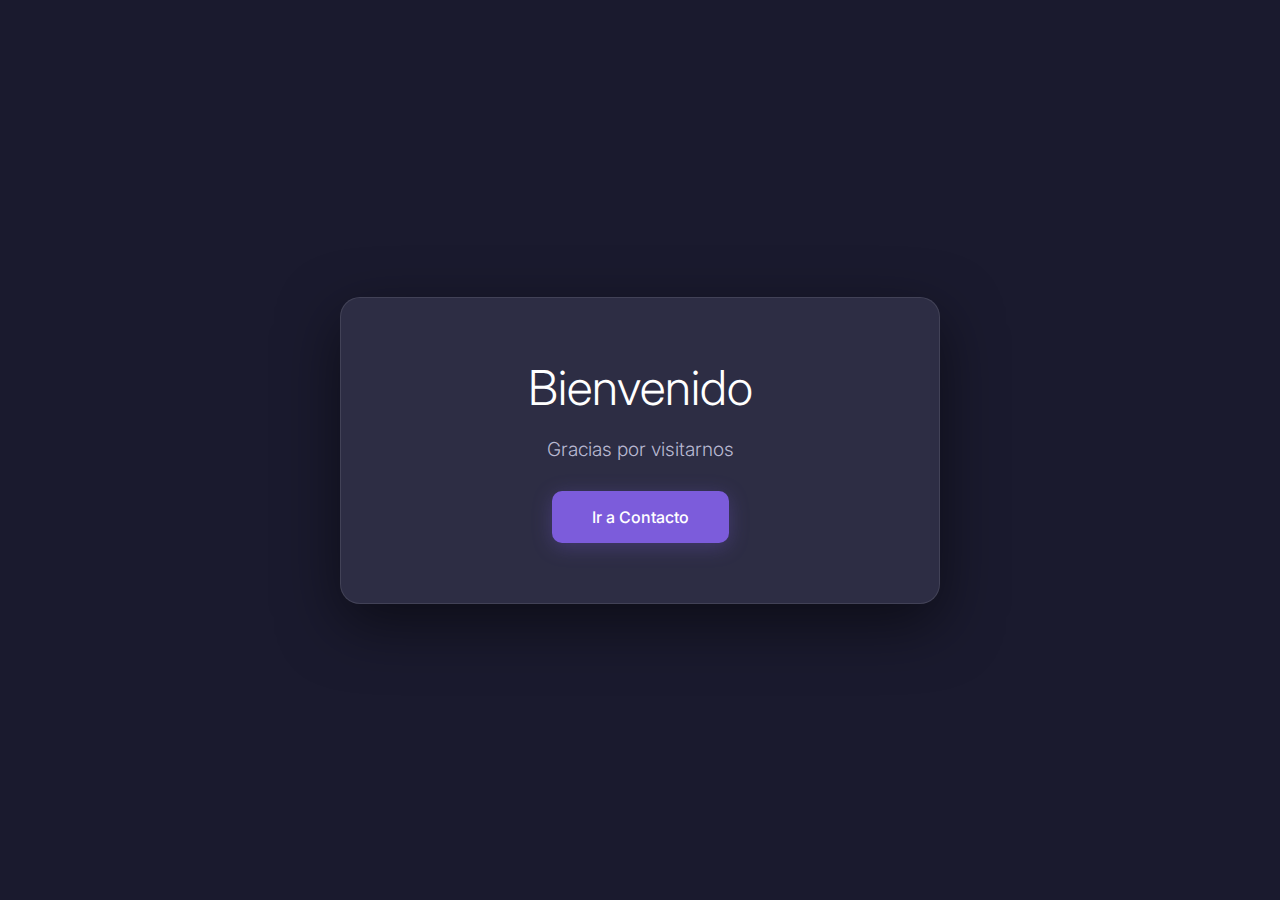
<file: index.html>
<!DOCTYPE html>
<html lang="es">
<head>
    <meta charset="UTF-8">
    <meta name="viewport" content="width=device-width, initial-scale=1.0">
    <title>Bienvenido - Página Principal</title>
    <link rel="stylesheet" href="php/css/styles.css">
    <link rel="preconnect" href="https://fonts.googleapis.com">
    <link rel="preconnect" href="https://fonts.gstatic.com" crossorigin>
    <link href="https://fonts.googleapis.com/css2?family=Inter:wght@300;400;500;600&display=swap" rel="stylesheet">
</head>
<body>
    <div class="container">
        <div class="welcome-box">
            <h1>Bienvenido</h1>
            <p>Gracias por visitarnos</p>
            <a href="contacto.html" class="btn-primary">Ir a Contacto</a>
        </div>
    </div>
</body>
</html>
</file>
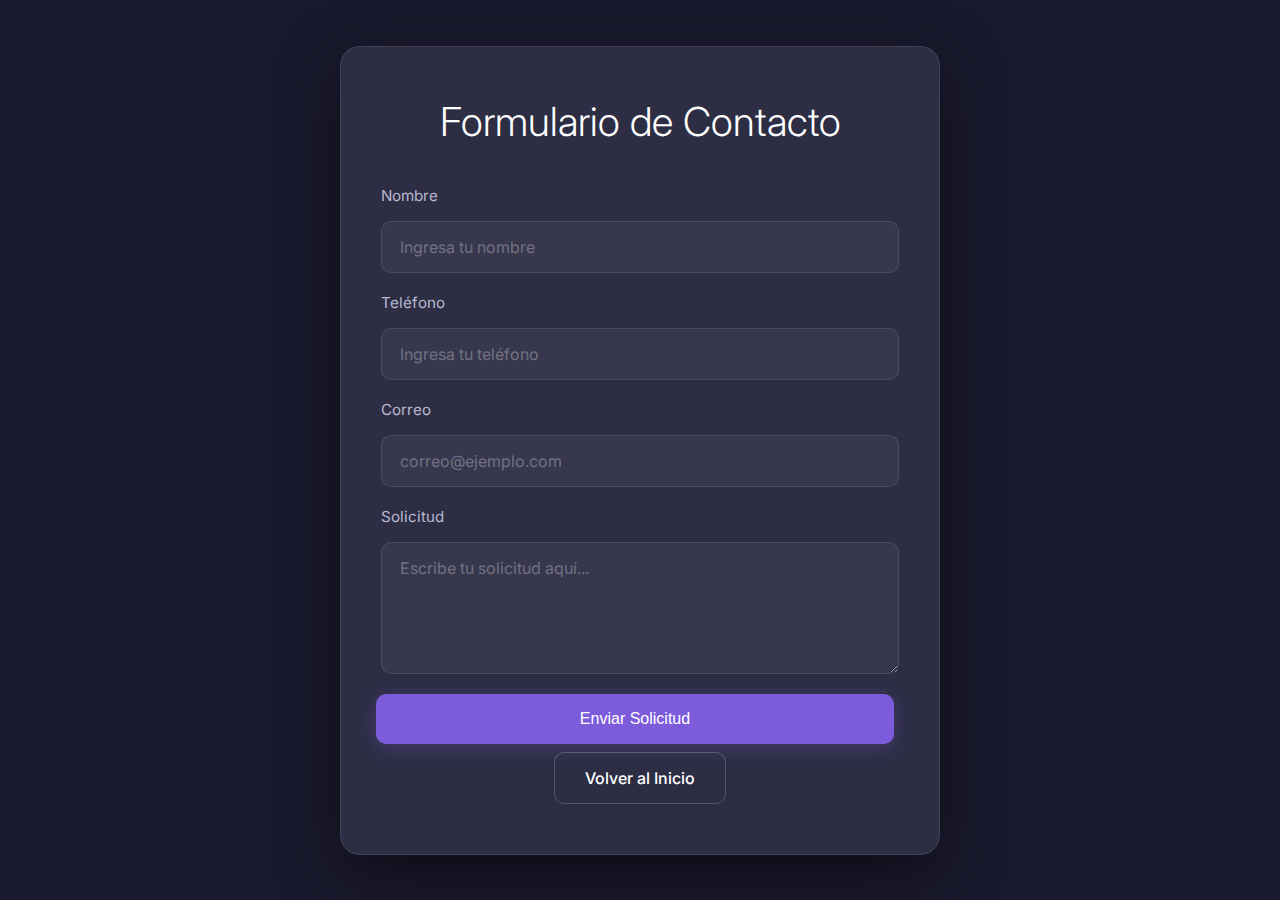
<file: contacto.html>
<!DOCTYPE html>
<html lang="es">
<head>
    <meta charset="UTF-8">
    <meta name="viewport" content="width=device-width, initial-scale=1.0">
    <title>Formulario de Contacto</title>
    <link rel="stylesheet" href="php/css/styles.css">
    <link rel="preconnect" href="https://fonts.googleapis.com">
    <link rel="preconnect" href="https://fonts.gstatic.com" crossorigin>
    <link href="https://fonts.googleapis.com/css2?family=Inter:wght@300;400;500;600&display=swap" rel="stylesheet">
</head>
<body>
    <div class="container">
        <div class="form-container">
            <h1>Formulario de Contacto</h1>
            <form 
            action="php/interconexion.php" 
            method="POST" 
            class="contact-form"
            >
                <div class="form-group">
                    <label for="nombre">Nombre</label>
                    <input type="text" id="nombre" name="nombre" placeholder="Ingresa tu nombre" required>
                </div>

                <div class="form-group">
                    <label for="telefono">Teléfono</label>
                    <input type="tel" id="telefono" name="telefono" placeholder="Ingresa tu teléfono" required>
                </div>

                <div class="form-group">
                    <label for="correo">Correo</label>
                    <input type="email" id="correo" name="correo" placeholder="correo@ejemplo.com" required>
                </div>

                <div class="form-group">
                    <label for="solicitud">Solicitud</label>
                    <textarea id="solicitud" name="solicitud" rows="5" placeholder="Escribe tu solicitud aquí..." required></textarea>
                </div>

                <div class="form-group">
                    <button type="submit" class="btn-submit">Enviar Solicitud</button>
                    <a href="index.html" class="btn-back">Volver al Inicio</a>
                </div>
            </form>
        </div>
    </div>
</body>
</html>
</file>
<file: php/css/styles.css>
/* Reset y estilos generales */
* {
    margin: 0;
    padding: 0;
    box-sizing: border-box;
}

body {
    font-family: 'Inter', 'Segoe UI', Tahoma, Geneva, Verdana, sans-serif;
    background: #1a1a2e;
    min-height: 100vh;
    display: flex;
    align-items: center;
    justify-content: center;
    padding: 20px;
}

.container {
    width: 100%;
    max-width: 600px;
}

/* Estilos para la página de bienvenida */
.welcome-box {
    background: #2d2d44;
    padding: 60px 40px;
    border-radius: 20px;
    box-shadow: 0 20px 60px rgba(0, 0, 0, 0.5);
    text-align: center;
    animation: fadeIn 0.6s ease-in;
    border: 1px solid rgba(255, 255, 255, 0.1);
}

.welcome-box h1 {
    font-size: 3em;
    color: #ffffff;
    margin-bottom: 20px;
    font-weight: 300;
}

.welcome-box p {
    font-size: 1.2em;
    color: #b8b8d1;
    margin-bottom: 30px;
    font-weight: 300;
}

/* Estilos para el formulario de contacto */
.form-container {
    background: #2d2d44;
    padding: 50px 40px;
    border-radius: 20px;
    box-shadow: 0 20px 60px rgba(0, 0, 0, 0.5);
    animation: fadeIn 0.6s ease-in;
    border: 1px solid rgba(255, 255, 255, 0.1);
}

.form-container h1 {
    color: #ffffff;
    margin-bottom: 40px;
    text-align: center;
    font-size: 2.5em;
    font-weight: 300;
}

.contact-form {
    display: flex;
    flex-direction: column;
    gap: 20px;
}

.form-group {
    display: flex;
    flex-direction: column;
    gap: 8px;
}

.form-group label {
    font-weight: 400;
    color: #b8b8d1;
    font-size: 0.95em;
    margin-bottom: 8px;
}

.form-group input,
.form-group textarea {
    padding: 15px 18px;
    border: 1px solid rgba(255, 255, 255, 0.1);
    border-radius: 10px;
    font-size: 1em;
    transition: all 0.3s ease;
    font-family: inherit;
    background: rgba(255, 255, 255, 0.05);
    color: #ffffff;
}

.form-group input::placeholder,
.form-group textarea::placeholder {
    color: rgba(255, 255, 255, 0.3);
}

.form-group input:focus,
.form-group textarea:focus {
    outline: none;
    border-color: #7c5cdb;
    background: rgba(124, 92, 219, 0.1);
    box-shadow: 0 0 0 3px rgba(124, 92, 219, 0.1);
}

.form-group textarea {
    resize: vertical;
    min-height: 100px;
}

.form-group a {
   align-self: center;
}

/* Botones */
.btn-primary,
.btn-submit,
.btn-back {
    display: inline-block;
    padding: 16px 40px;
    background: #7c5cdb;
    color: white;
    text-decoration: none;
    border-radius: 10px;
    font-size: 1em;
    font-weight: 500;
    transition: all 0.3s ease;
    border: none;
    cursor: pointer;
    box-shadow: 0 4px 20px rgba(124, 92, 219, 0.3);
    align-self: center;
}

.btn-primary:hover,
.btn-submit:hover {
    background: #6a4bc4;
    transform: translateY(-2px);
    box-shadow: 0 6px 25px rgba(124, 92, 219, 0.5);
}

.btn-submit {
    margin-right: 10px;
    width: 100%;
}

.btn-back {
    background: transparent;
    border: 1px solid rgba(255, 255, 255, 0.2);
    box-shadow: none;
    padding: 15px 30px;
    font-size: 1em;
}

.btn-back:hover {
    background: rgba(255, 255, 255, 0.05);
    border-color: rgba(255, 255, 255, 0.3);
    transform: translateY(-2px);
}

/* Animaciones */
@keyframes fadeIn {
    from {
        opacity: 0;
        transform: translateY(20px);
    }
    to {
        opacity: 1;
        transform: translateY(0);
    }
}

/* Mensaje de éxito */
.success-message {
    background: rgba(76, 175, 80, 0.2);
    color: #4caf50;
    padding: 15px;
    border-radius: 10px;
    margin-bottom: 20px;
    text-align: center;
    animation: fadeIn 0.6s ease-in;
    border: 1px solid rgba(76, 175, 80, 0.3);
}

.error-message {
    background: rgba(244, 67, 54, 0.2);
    color: #f44336;
    padding: 15px;
    border-radius: 10px;
    margin-bottom: 20px;
    text-align: center;
    animation: fadeIn 0.6s ease-in;
    border: 1px solid rgba(244, 67, 54, 0.3);
}

/* Responsive */
@media (max-width: 768px) {
    .welcome-box,
    .form-container {
        padding: 30px 20px;
    }

    .welcome-box h1 {
        font-size: 2em;
    }

    .form-container h1 {
        font-size: 1.5em;
    }

    .btn-primary,
    .btn-submit,
    .btn-back {
        padding: 12px 30px;
        font-size: 1em;
    }

    .btn-submit,
    .btn-back {
        display: block;
        width: 100%;
        margin: 5px 0;
    }
}
</file>
